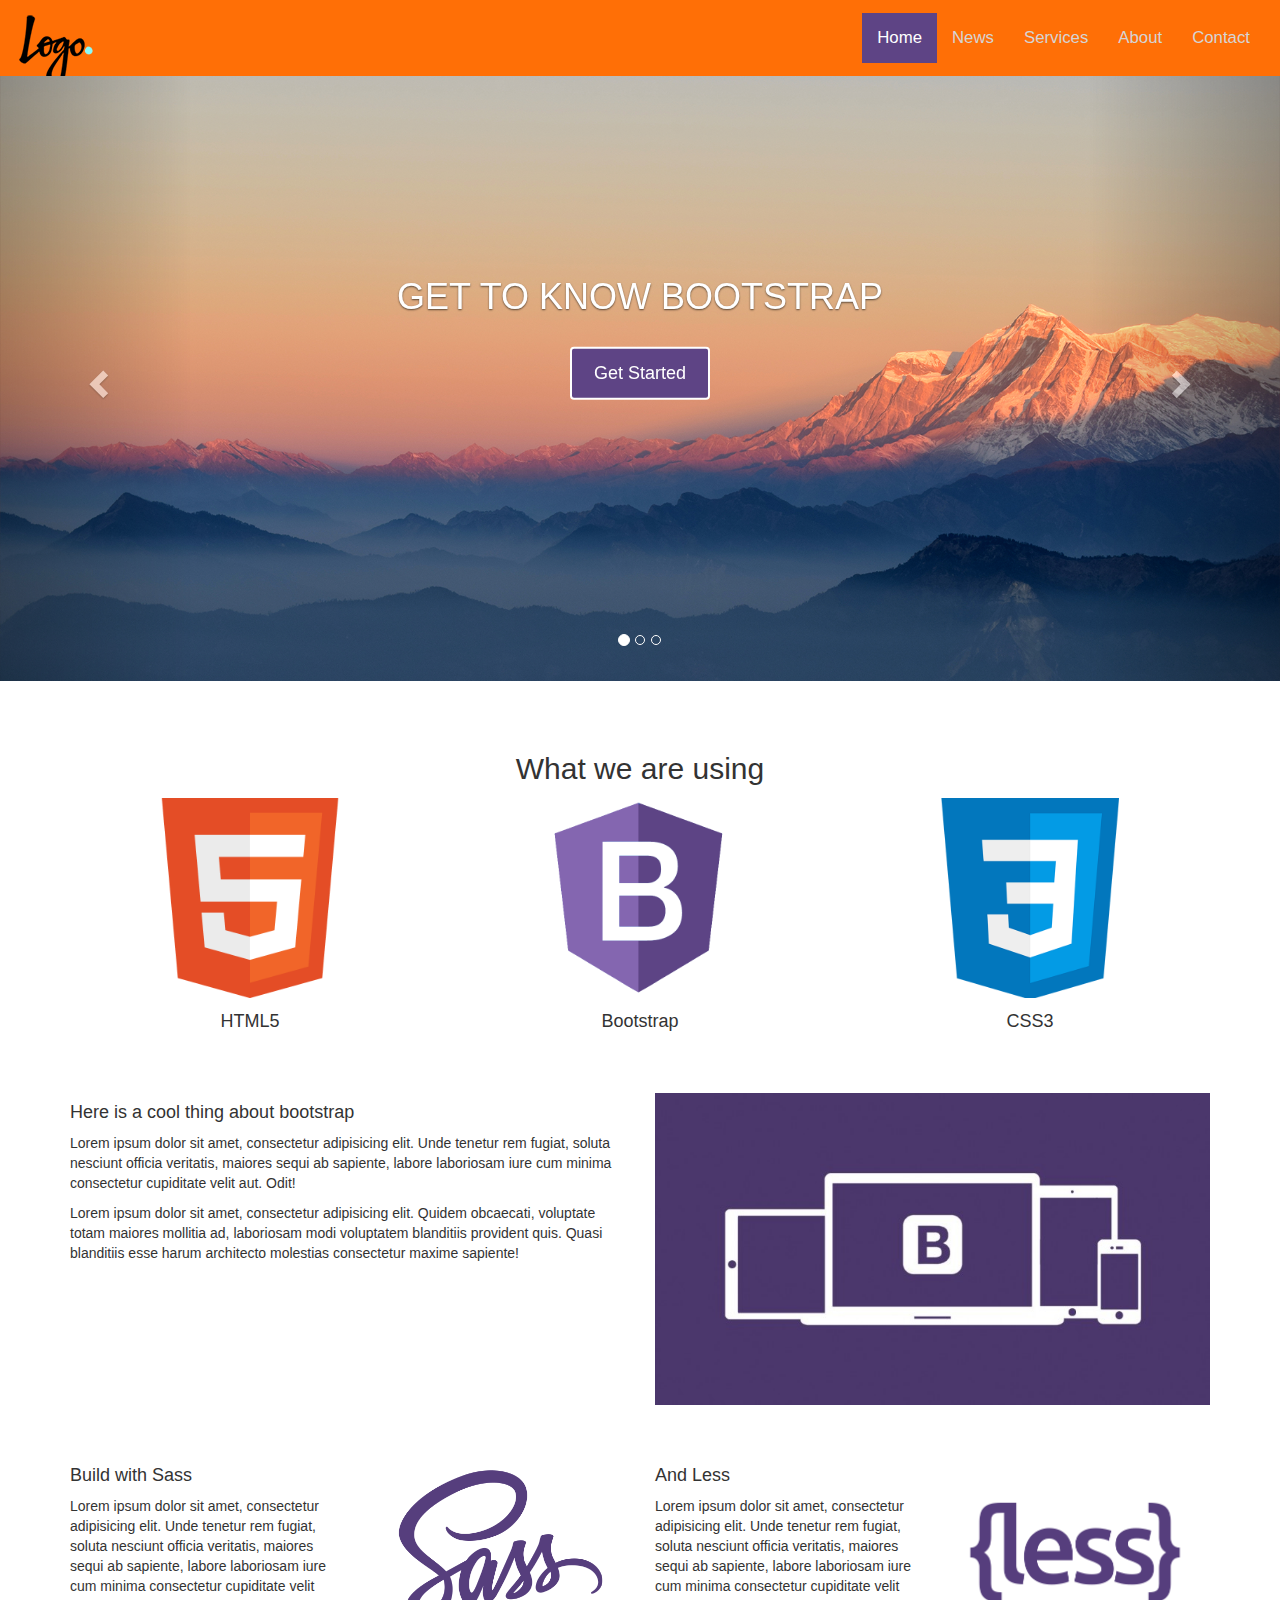
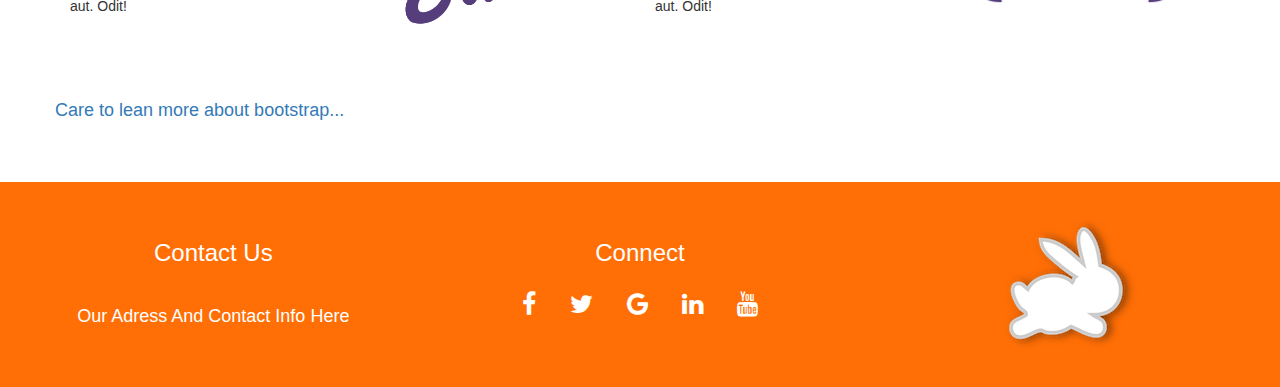
<file: Bootstrap Example 1/index.html>
<!DOCTYPE html>
<html lang="en">
<head>
	<title>Bootstrap Example</title>
  <meta charset="utf-8">
  <meta name="viewport" content="width=device-width, initial-scale=1">
  <link rel="stylesheet" href="https://maxcdn.bootstrapcdn.com/bootstrap/3.3.7/css/bootstrap.min.css">
  <link rel="stylesheet" href="https://cdnjs.cloudflare.com/ajax/libs/font-awesome/4.7.0/css/font-awesome.min.css">
  <script src="https://ajax.googleapis.com/ajax/libs/jquery/3.2.1/jquery.min.js"></script>
  <script src="https://maxcdn.bootstrapcdn.com/bootstrap/3.3.7/js/bootstrap.min.js"></script>
  <link rel="stylesheet" href="./styles/style.css">
  <style>

  </style>
</head>
<body>
	<!-- Navigation Bar Top -->
	<nav class="navbar navbar-inverse">
		<div class="container-fluid">
			<div class="navbar-header">
				<button type="button" class="navbar-toggle" data-toggle="collapse" data-target="#myNavbar">
					<span class="icon-bar"></span>
					<span class="icon-bar"></span>
					<span class="icon-bar"></span>
				</button>
				<a class="navbar-brand" href="#"><img src="./img/logo.png"></a>
			</div>
			<div class="collapse navbar-collapse" id="myNavbar">
				<ul class="nav navbar-nav navbar-right">
					<li class="active"><a href="#">Home</a></li>
					<li><a href="#">News</a></li>
					<li><a href="#">Services</a></li>
					<li><a href="#">About</a></li>
					<li><a href="#">Contact</a></li>
				</ul>
			</div>
		</div>
	</nav>
<!-- End of navigation bar -->


<!-- Image Slider -->
	<div id="myCarousel" class="carousel slide" data-ride="carousel">
		<!-- indicators -->
		<ol class="carousel-indicators">
			<li data-target="#myCarousel" data-slide-to="0" class="active"></li>
			<li data-target="#myCarousel" data-slide-to="1"></li>
			<li data-target="#myCarousel" data-slide-to="2"></li>
		</ol> 
		<!-- end indicators -->
		<!-- active img -->
		<div class="carousel-inner" role="listbox">
			<div class="item active">
				<img src="./img/mountains.png" alt="">
				<div class="carousel-caption">
					<h1>get to know bootstrap</h1>
					<br>
					<button type="button" class="btn btn-default">Get Started</button>
				</div>
			</div> 
			<!-- End active img -->
			<!-- images -->
			<div class="item">
				<img src="./img/snow.png" alt="">
			</div>
			<div class="item">
				<img src="./img/red.png" alt="">
			</div>
		</div> 
		<!-- End images -->
		<!-- Slider button controls -->
		<a class="left carousel-control" href="#myCarousel" role="button" data-slide="prev">
			<span class="glyphicon glyphicon-chevron-left" aria-hidden="true"></span>
			<span class="sr-only">Previous</span>
		</a>
		<a class="right carousel-control" href="#myCarousel" role="button" data-slide="next">
			<span class="glyphicon glyphicon-chevron-right" aria-hidden="true"></span>
			<span class="sr-only">Next</span>
		</a>
	</div> 
<!-- End of image slider -->


<!-- icons sections -->
	<div class="container text-center">
		<h2>What we are using</h2>
		<div class="row">
			<div class="col-sm-4">
				<img id="icon" src="./img/html5.png">
				<h4>HTML5</h4>
			</div>
			<div class="col-sm-4">
				<img id="icon" src="./img/bootstrap.png">
				<h4>Bootstrap</h4>
			</div>
			<div class="col-sm-4">
				<img id="icon" src="./img/css3.png" alt="">
				<h4>CSS3</h4>
			</div>
		</div>
	</div> 
<!-- End of icons section-->
	

<!-- Mid range text and image -->
	<div class="container">
		<div class="row">
			<div class="col-md-6">
				<h4>Here is a cool thing about bootstrap</h4>
				<p>Lorem ipsum dolor sit amet, consectetur adipisicing elit. Unde tenetur rem fugiat, soluta nesciunt officia veritatis, maiores sequi ab sapiente, labore laboriosam iure cum minima consectetur cupiditate velit aut. Odit!</p>
				<p>Lorem ipsum dolor sit amet, consectetur adipisicing elit. Quidem obcaecati, voluptate totam maiores mollitia ad, laboriosam modi voluptatem blanditiis provident quis. Quasi blanditiis esse harum architecto molestias consectetur maxime sapiente!</p>
			</div>
			<div class="col-md-6">
				<img class="img-responsive" src="./img/bootstrap2.jpg">
			</div>
		</div>
	</div> 
<!-- End of mid range text and image-->


<!-- Bottom text and images-->
	<div class="container">
		<div class="row">
			<div class="col-lg-3 col-md-3 col-sm-6 col-xs-12">
				<h4>Build with Sass</h4>
				<p>Lorem ipsum dolor sit amet, consectetur adipisicing elit. Unde tenetur rem fugiat, soluta nesciunt officia veritatis, maiores sequi ab sapiente, labore laboriosam iure cum minima consectetur cupiditate velit aut. Odit!</p>
			</div>
			<div class="col-lg-3 col-md-3 col-sm-6 col-xs-12">
				<img class="img-responsive" src="./img/sass.png">
			</div>
			<div class="col-lg-3 col-md-3 col-sm-6 col-xs-12">
				<h4>And Less</h4>
				<p>Lorem ipsum dolor sit amet, consectetur adipisicing elit. Unde tenetur rem fugiat, soluta nesciunt officia veritatis, maiores sequi ab sapiente, labore laboriosam iure cum minima consectetur cupiditate velit aut. Odit!</p>
			</div>
			<div class="col-lg-3 col-md-3 col-sm-6 col-xs-12">
				<img class="img-responsive" src="./img/less.png">
			</div>
		</div>
	</div> 
<!-- End of bottom text and images-->


<!-- Hidden Dropdown section-->
	<div class="container">
		<div class="row">
			<h4><a href="#hidden" data-toggle="collapse">Care to lean more about bootstrap...</a></h4>
			<div id="hidden" class="collapse">
				<h4>Here is a cool thing about bootstrap</h4>
				<p>Lorem ipsum dolor sit amet, consectetur adipisicing elit. Unde tenetur rem fugiat, soluta nesciunt officia veritatis, maiores sequi ab sapiente, labore laboriosam iure cum minima consectetur cupiditate velit aut. Odit!</p>
				<p>Lorem ipsum dolor sit amet, consectetur adipisicing elit. Quidem obcaecati, voluptate totam maiores mollitia ad, laboriosam modi voluptatem blanditiis provident quis. Quasi blanditiis esse harum architecto molestias consectetur maxime sapiente!</p>
			</div>
		</div>
	</div> 
<!-- End of hidden dropdown section-->


<!-- Footer -->
	<footer class="container-fluid text-center">
		<div class="row">
			<div class="col-sm-4">
				<h3>Contact Us</h3>
				<br>
				<h4>Our Adress And Contact Info Here</h4>
			</div>
			<div class="col-sm-4">
				<h3>Connect</h3>
				<a href="#" class="fa fa-facebook"></a>
				<a href="#" class="fa fa-twitter"></a>
				<a href="#" class="fa fa-google"></a>
				<a href="#" class="fa fa-linkedin"></a>
				<a href="#" class="fa fa-youtube"></a>
			</div>
			<div class="col-sm-4">
				<img src="./img/bunny.png" class="icon" alt="">
			</div>
		</div>
	</footer>
<!-- End of footer -->
</body>
</html>
</file>
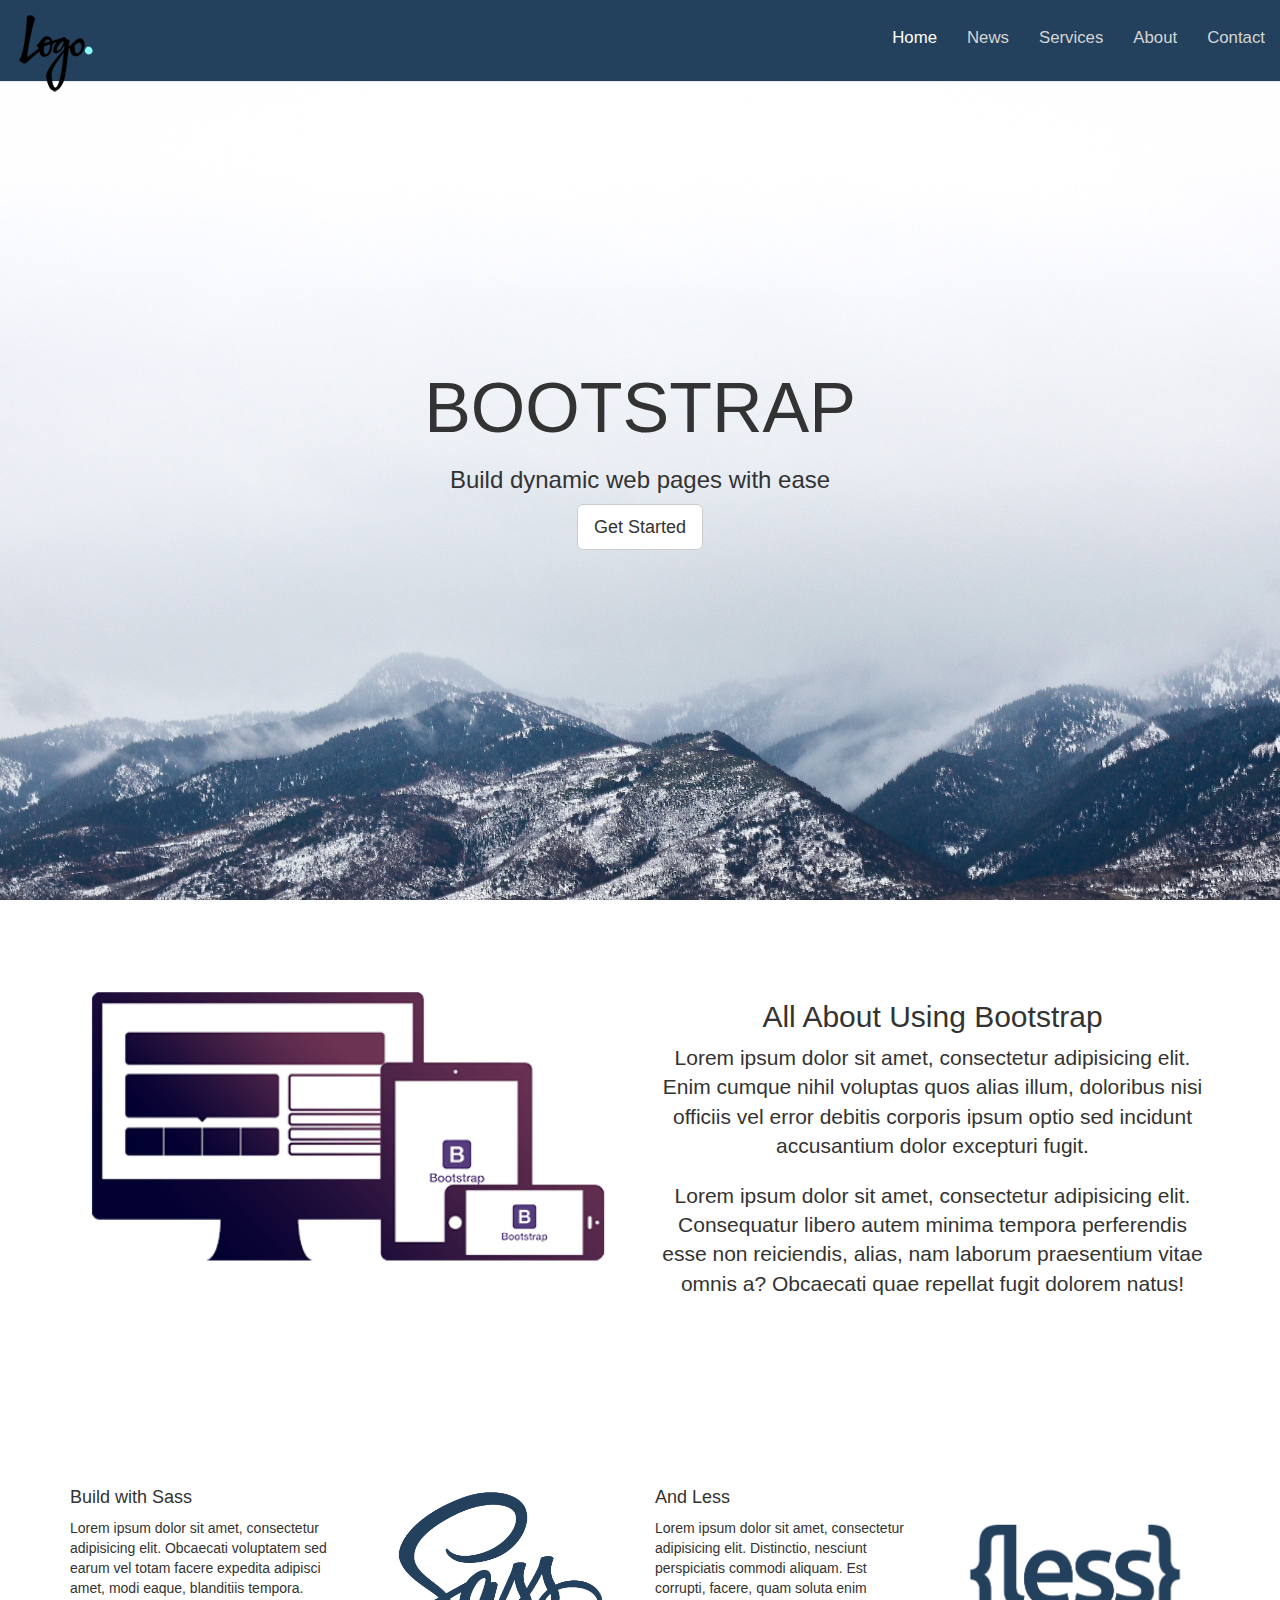
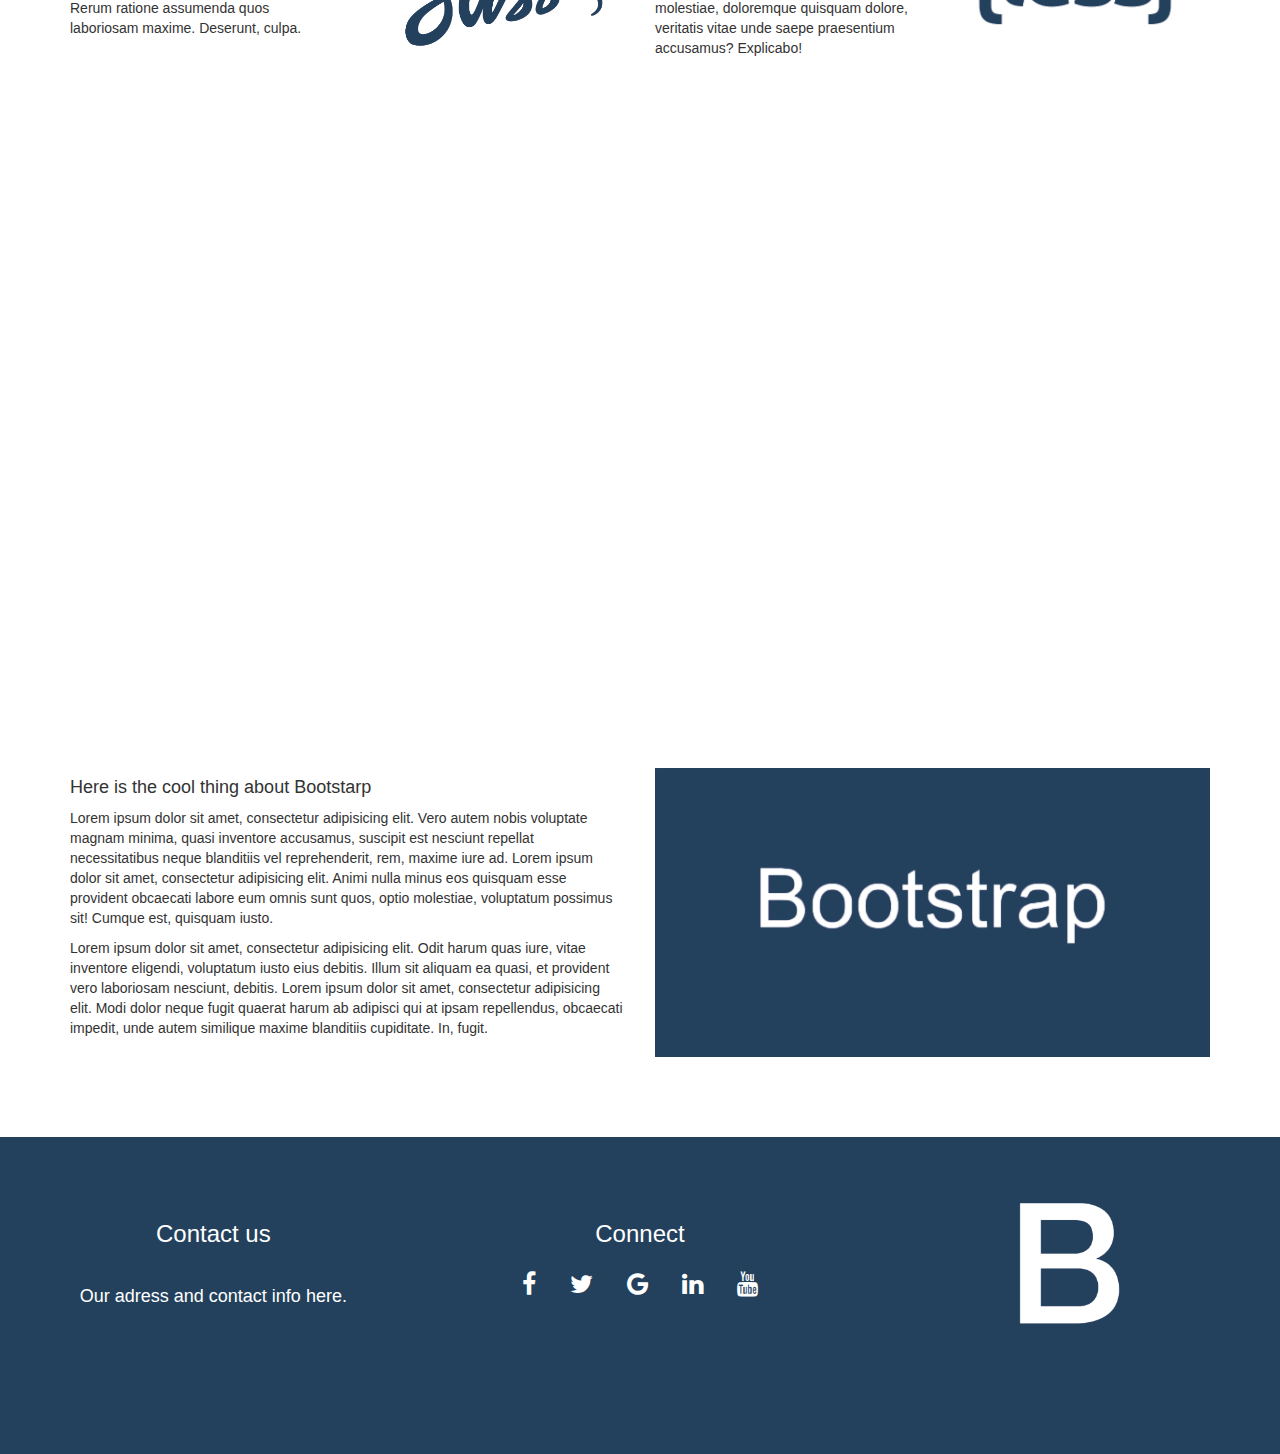
<file: Bootstrap Example 2/index.html>
<!DOCTYPE html>
<html>
<head>
  <title>Bootstrap Example</title>
  <meta name="viewport" content="width=device-width, initial-scale=1">
  <link rel="stylesheet" href="https://maxcdn.bootstrapcdn.com/bootstrap/3.3.7/css/bootstrap.min.css">
  <link rel="stylesheet" href="https://cdnjs.cloudflare.com/ajax/libs/font-awesome/4.7.0/css/font-awesome.min.css">
  <script src="https://ajax.googleapis.com/ajax/libs/jquery/3.2.1/jquery.min.js"></script>
  <script src="https://maxcdn.bootstrapcdn.com/bootstrap/3.3.7/js/bootstrap.min.js"></script>
  <link href="./styles/style.css" rel="stylesheet" />
</head>

<body>

<!-- Navigation bar -->
  <nav class="navbar navbar-default navbar-fixed-top" role="navigation">
    <div class="container-fluid">
      <div class="navbar-header">
        <!-- Hamburger button -->
        <button type="button" class="navbar-toggle" data-toggle="collapse" data-target="#myNavbar">
          <span class="sr-only">Toggle navigation</span>
          <span class="icon-bar"></span>
          <span class="icon-bar"></span>
          <span class="icon-bar"></span>
        </button>
        <!-- Nav bar logo -->
        <a class="navbar-brand" href="#"><img src="./img/logo.png" alt=""></a>
      </div>
      <!-- Nav bar menu -->
      <div class="collapse navbar-collapse" id="myNavbar">
        <ul class="nav navbar-nav navbar-right">
          <li><a class="active" href="#">Home</a></li>
          <li><a href="#">News</a></li>
          <li><a href="#">Services</a></li>
          <li><a href="#">About</a></li>
          <li><a href="#">Contact</a></li>
        </ul>
      </div>
    </div>
  </nav>
<!-- End navigation bar -->

<!-- Title and button for the background img WELCOME SCREEN -->
  <div id="home">
    <div class="landing-text">
      <h1>BOOTSTRAP</h1>
      <h3>Build dynamic web pages with ease</h3>
      <a href="#" class="btn btn-default btn-lg">Get Started</a>
    </div>
  </div>
<!-- End title and button -->

<!-- Text container with img 2 col -->
  <div class="padding">
    <div class="container">
      <div class="row">
        <div class="col-sm-6">
          <img src="./img/bootstrap.png" alt="">
        </div>
        <div class="col-sm-6 text-center">
          <h2>All About Using Bootstrap</h2>
          <p class="lead">Lorem ipsum dolor sit amet, consectetur adipisicing elit. Enim cumque nihil voluptas quos alias illum, doloribus nisi officiis vel error debitis corporis ipsum optio sed incidunt accusantium dolor excepturi fugit.</p>
          <p class="lead">Lorem ipsum dolor sit amet, consectetur adipisicing elit. Consequatur libero autem minima tempora perferendis esse non reiciendis, alias, nam laborum praesentium vitae omnis a? Obcaecati quae repellat fugit dolorem natus!</p>
        </div>
      </div>
    </div>
  </div>
<!-- End text container 2 col -->

<!-- Text container with img 4 col -->
  <div class="padding">
    <div class="container">
      <div class="row">
        <div class="col-lg-3 col-md-3 col-sm-6 col-xs-12">
          <h4>Build with Sass</h4>
          <p>Lorem ipsum dolor sit amet, consectetur adipisicing elit. Obcaecati voluptatem sed earum vel totam facere expedita adipisci amet, modi eaque, blanditiis tempora. Rerum ratione assumenda quos laboriosam maxime. Deserunt, culpa.</p>
        </div>
        <div class="col-lg-3 col-md-3 col-sm-6 col-xs-12">
          <img src="./img/sass.png" class="img-responsive" alt="">
        </div>
        <div class="col-lg-3 col-md-3 col-sm-6 col-xs-12">
          <h4>And Less</h4>
          <p>Lorem ipsum dolor sit amet, consectetur adipisicing elit. Distinctio, nesciunt perspiciatis commodi aliquam. Est corrupti, facere, quam soluta enim molestiae, doloremque quisquam dolore, veritatis vitae unde saepe praesentium accusamus? Explicabo!</p>
        </div>
        <div class="col-lg-3 col-md-3 col-sm-6 col-xs-12">
          <img src="./img/less.png" class="img-responsive" alt="">
        </div>
      </div>
    </div> 
  </div>
<!-- End text container 4 col -->

<!-- Fixed img -->
  <div id="fixed">
    
  </div>
<!-- End fixed img -->

<!-- Text container 2 col -->
  <div class="padding">
    <div class="container">
      <div class="row">
        <div class="col-sm-6">
          <h4>Here is the cool thing about Bootstarp</h4>
          <p>Lorem ipsum dolor sit amet, consectetur adipisicing elit. Vero autem nobis voluptate magnam minima, quasi inventore accusamus, suscipit est nesciunt repellat necessitatibus neque blanditiis vel reprehenderit, rem, maxime iure ad. Lorem ipsum dolor sit amet, consectetur adipisicing elit. Animi nulla minus eos quisquam esse provident obcaecati labore eum omnis sunt quos, optio molestiae, voluptatum possimus sit! Cumque est, quisquam iusto.</p>
          <p>Lorem ipsum dolor sit amet, consectetur adipisicing elit. Odit harum quas iure, vitae inventore eligendi, voluptatum iusto eius debitis. Illum sit aliquam ea quasi, et provident vero laboriosam nesciunt, debitis. Lorem ipsum dolor sit amet, consectetur adipisicing elit. Modi dolor neque fugit quaerat harum ab adipisci qui at ipsam repellendus, obcaecati impedit, unde autem similique maxime blanditiis cupiditate. In, fugit.</p>
        </div>
        <div class="col-sm-6">
          <img src="./img/bootstrap2.png" alt="">
        </div>
      </div>
    </div>
  </div>
<!-- End text container 2 col -->

<!-- Footer -->
  <footer class="container-fluid text-center">
    <div class="row">
      <div class="col-sm-4">
        <h3>Contact us</h3>
        <br>
        <h4>Our adress and contact info here.</h4>
      </div>
      <div class="col-sm-4">
        <h3>Connect</h3>
        <a href="#" class="fa fa-facebook"></a>
        <a href="#" class="fa fa-twitter"></a>
        <a href="#" class="fa fa-google"></a>
        <a href="#" class="fa fa-linkedin"></a>
        <a href="#" class="fa fa-youtube"></a>
      </div>
      <div class="col-sm-4">
        <img src="./img/b.png" class="icon" alt="">
      </div>
    </div>
  </footer>
<!-- End footer -->
</body>
</html>
</file>
<file: Bootstrap Example 1/styles/style.css>
/* ----Navigation Bar---- */

/* Navigation bar*/
.navbar { 
	margin-bottom: 0;
	border-radius: 0;
	background-color: #ff6f06;
	color: #FFF;
	padding: 1% 0;
	font-size: 1.2em;
	border: 0;
} 
/* Navigation bar logo fix*/
.navbar-brand { 
	float: left;
	min-height: 40px;
	padding: 0px 15px;
}
/* Navigation bar menu mouse hover color*/
.navbar-inverse .navbar-nav .active a, 
.navbar-inverse .navbar-nav .active a:focus, 
.navbar-inverse .navbar-nav .active a:hover {
	color: #FFF;
	background-color: #5E4485;
}
/* Navigation bar menu color*/
.navbar-inverse .navbar-nav li a {
	color: #D5D5D5;
}


/*----Image Slider----*/

/* Text and btn centering */
.carousel-caption {
	top: 50%;
	transform: translateY(-50%);
	text-transform: uppercase;
}
/*btn color and fix*/
.btn {
	font-size: 18px;
	color: #FFF;
	padding: 12px 22px;
	background: #5E4485;
	border: 2px solid #FFF;
}


/*----Icons html, bootstrap and css----*/

#icon {
	max-width: 200px;
	margin: 1% auto;
}
.container {
	margin: 4% auto;
}


/*----Fooler----*/

/*Footer color and adjustment*/
footer {
	width: 100%;
	background-color: #ff6f06;
	padding: 3%;
	color: #FFF;
}
/*social media icons*/
.fa {
	padding: 15px;
	font-size: 25px;
	color: #FFF;
}
.fa:hover {
	color: #D5D5D5;
	text-decoration: none;
}



/*Small Screen Adjustments*/
@media (max-width: 900px) {
	.fa {
		font-size: 20px;
		padding: 10px;
	}
}

@media (max-width: 600px) {
	.carousel-caption {
		display: none;
	} /*Hide text and btn for small screen device*/
	#icon {
		max-width: 150px;
	}
	h4 {
		font-size: 1.7em;
	} /* reduce size of icons and titles for small screen*/
}
</file>
<file: Bootstrap Example 2/styles/style.css>
﻿html, body {
	height: 100%;
	width: 100%
}

/*---- Navigation bar----*/

/*navigation bar color*/
.navbar {
	background-color: #23415C;
	padding: 1% 0;
	font-size: 1.2em;
}
/*navigation bar logo*/
.navbar-brand {
	min-height: 55px;
	padding: 0 15px 5px;
}
/*nav bar text menu color*/
.navbar-default .navbar-nav li a {
	color: #D5D5D5;
}
/*nav bar text menu hover color*/
.navbar-default .navbar-nav li a:hover,
.navbar-default .navbar-nav li a.active {
	color: #FFF;
}


/*---- WELCOME SCREEN ---*/

/*Img*/
#home {
	background: url(../img/mountains.jpeg) no-repeat center fixed;
	display: table;
	height: 100%;
	position: relative;
	width: 100%;
	background-size: cover;
}
/*Bootstrap and Get Started btn fix*/
.landing-text {
	display: table-cell;
	text-align: center;
	vertical-align: middle;
}
.landing-text h1 {
	font-size: 500%;
	font-weight: 700%;
}

/*spacing between containers, text and img*/
.padding {
	padding: 80px 0px;
}
.padding img {
	width: 100%;
}

/*FIXED img*/
#fixed {
	background: url(../img/background.jpg) no-repeat center center fixed;
	display: table;
	height: 60%;
	position: relative;
	width: 100%;
	background-size: cover;
}


/*---- Footer ----*/

footer {
	width: 100%;
	background-color: #23415C;
	padding: 5% 5% 10% 5%;
	color: #FFF;
}
/*social media*/
.fa {
	padding: 15px;
	font-size: 25px;
	color: #FFF;
}
.fa:hover {
	color: #D5D5D5;
	text-decoration: none;
}

.icon {
	max-width: 200px;
}


@media (max-width: 768px) {
	.landing-text h1 {
		font-size: 300%;
	}
	.fa {
		font-size: 20px;
		padding: 10px;
	}
	.icon {
		padding-top: 5%;
		max-width: 100px;
	}
}
</file>
